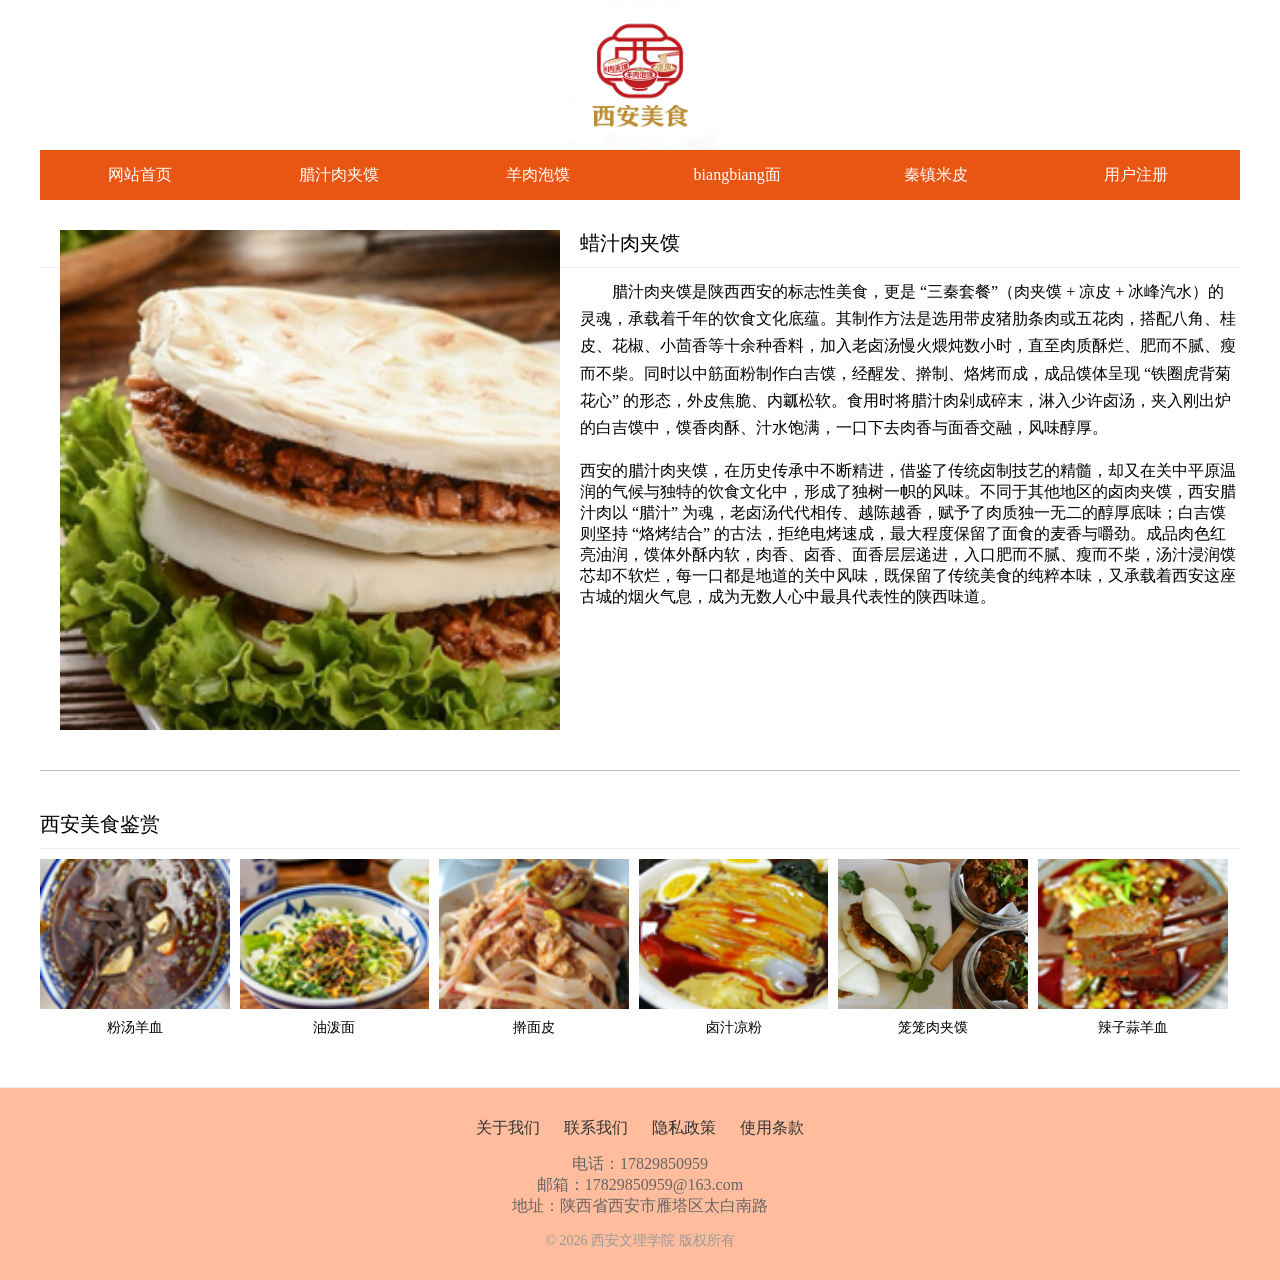
<file: cd1.html>
<!DOCTYPE html>
<html>

<head>
  <meta http-equiv="Content-Type" content="text/html; charset=utf-8" />
  <title>西安特色美食 - 菜单</title>
  <link rel="stylesheet" href="css/index.css">
</head>

<body>
  <div class="head">
    <img src="images/logo.jpg" alt="">
  </div>
  <div class="nav">
    <div class="nav">
        <a href="index.html">网站首页</a >
        <a href="cd1.html">腊汁肉夹馍</a >
        <a href="cd2.html">羊肉泡馍</a >
        <a href="cd3.html">biangbiang面</a >
        <a href="cd4.html">秦镇米皮</a >
        <a href="zc.html">用户注册</a >
        <div class="clear"></div>
      </div>
  </div>
  <div class="content">
    <div class="caidan">
      <img src="images/c1.png" class="fl" alt="">
      <h2>蜡汁肉夹馍</h2>
      <p>
        腊汁肉夹馍是陕西西安的标志性美食，更是 “三秦套餐”（肉夹馍 + 凉皮 + 冰峰汽水）的灵魂，承载着千年的饮食文化底蕴。其制作方法是选用带皮猪肋条肉或五花肉，搭配八角、桂皮、花椒、小茴香等十余种香料，加入老卤汤慢火煨炖数小时，直至肉质酥烂、肥而不腻、瘦而不柴。同时以中筋面粉制作白吉馍，经醒发、擀制、烙烤而成，成品馍体呈现 “铁圈虎背菊花心” 的形态，外皮焦脆、内瓤松软。食用时将腊汁肉剁成碎末，淋入少许卤汤，夹入刚出炉的白吉馍中，馍香肉酥、汁水饱满，一口下去肉香与面香交融，风味醇厚。
      </p >
        西安的腊汁肉夹馍，在历史传承中不断精进，借鉴了传统卤制技艺的精髓，却又在关中平原温润的气候与独特的饮食文化中，形成了独树一帜的风味。不同于其他地区的卤肉夹馍，西安腊汁肉以 “腊汁” 为魂，老卤汤代代相传、越陈越香，赋予了肉质独一无二的醇厚底味；白吉馍则坚持 “烙烤结合” 的古法，拒绝电烤速成，最大程度保留了面食的麦香与嚼劲。成品肉色红亮油润，馍体外酥内软，肉香、卤香、面香层层递进，入口肥而不腻、瘦而不柴，汤汁浸润馍芯却不软烂，每一口都是地道的关中风味，既保留了传统美食的纯粹本味，又承载着西安这座古城的烟火气息，成为无数人心中最具代表性的陕西味道。
      </p >
      <div class="clear"></div>
    </div>

    <div class="box2">
        <h2>西安美食鉴赏</h2>
                <div class="ph">
                  <img src="images/b1.png" alt="">
                  <p>粉汤羊血</p>
                </div>
                <div class="ph">
                  <img src="images/b2.png" alt="">
                  <p>油泼面</p>
                </div>
        		<div class="ph">
        		  <img src="images/b3.png" alt="">
        		  <p>擀面皮</p>
        		</div>
                <div class="ph">
                  <img src="images/b4.png" alt="">
                  <p>卤汁凉粉</p>
                </div>
        		<div class="ph">
        		  <img src="images/b5.png" alt="">
        		  <p>笼笼肉夹馍</p>
        		</div>
                <div class="ph">
                  <img src="images/b6.png" alt="">
                  <p>辣子蒜羊血</p>
                </div>
        <div class="clear"></div>
      </div>
    </div>
    
      <footer class="site-footer">
        <div class="footer-container">
          <!-- 辅助导航 -->
          <nav class="footer-nav">
            <a href="#">关于我们</a>
            <a href="#">联系我们</a>
            <a href="#">隐私政策</a>
            <a href="#">使用条款</a>
          </nav>
      
          <!-- 联系方式 -->
          <div class="footer-contact">
            <p>电话：17829850959</p>
            <p>邮箱：17829850959@163.com</p>
            <p>地址：陕西省西安市雁塔区太白南路</p>
          </div>
      
          <!-- 版权-->
          <div class="footer-copyright">
            <p>© 2026 西安文理学院 版权所有</p>
          </div>
        </div>
      </footer>

</body>

</html>
</file>
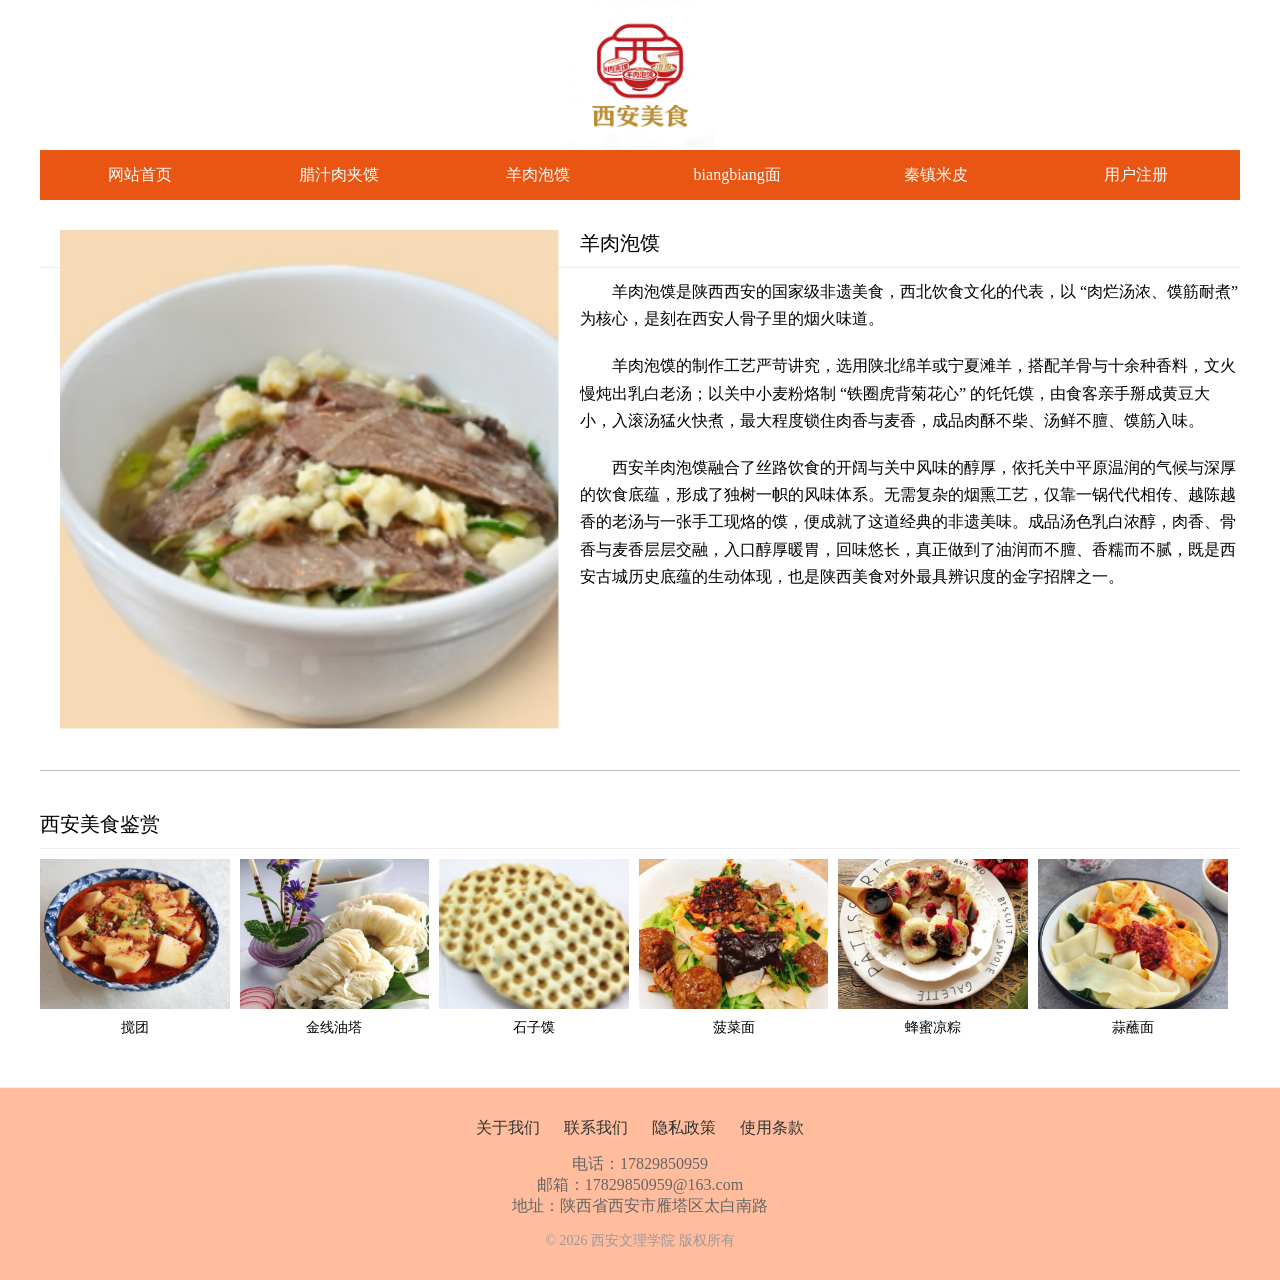
<file: cd2.html>
<!DOCTYPE html>
<html>

<head>
  <meta http-equiv="Content-Type" content="text/html; charset=utf-8" />
  <title>西安特色美食 - 菜单</title>
  <link rel="stylesheet" href="css/index.css">
</head>

<body>
  <div class="head">
    <img src="images/logo.jpg" alt="">
  </div>
  <div class="nav">
    <div class="nav">
        <a href="index.html">网站首页</a >
        <a href="cd1.html">腊汁肉夹馍</a >
        <a href="cd2.html">羊肉泡馍</a >
        <a href="cd3.html">biangbiang面</a >
        <a href="cd4.html">秦镇米皮</a >
        <a href="zc.html">用户注册</a >
        <div class="clear"></div>
      </div>
  </div>
  <div class="content">
    <div class="caidan">
      <img src="images/c2.png" class="fl" alt="">
      <h2>羊肉泡馍</h2>
            <p>
              羊肉泡馍是陕西西安的国家级非遗美食，西北饮食文化的代表，以 “肉烂汤浓、馍筋耐煮” 为核心，是刻在西安人骨子里的烟火味道。
            </p >
            <p>
              羊肉泡馍的制作工艺严苛讲究，选用陕北绵羊或宁夏滩羊，搭配羊骨与十余种香料，文火慢炖出乳白老汤；以关中小麦粉烙制 “铁圈虎背菊花心” 的饦饦馍，由食客亲手掰成黄豆大小，入滚汤猛火快煮，最大程度锁住肉香与麦香，成品肉酥不柴、汤鲜不膻、馍筋入味。
            </p >
            <p>
              西安羊肉泡馍融合了丝路饮食的开阔与关中风味的醇厚，依托关中平原温润的气候与深厚的饮食底蕴，形成了独树一帜的风味体系。无需复杂的烟熏工艺，仅靠一锅代代相传、越陈越香的老汤与一张手工现烙的馍，便成就了这道经典的非遗美味。成品汤色乳白浓醇，肉香、骨香与麦香层层交融，入口醇厚暖胃，回味悠长，真正做到了油润而不膻、香糯而不腻，既是西安古城历史底蕴的生动体现，也是陕西美食对外最具辨识度的金字招牌之一。
            </p >
      <div class="clear"></div>
    </div>

    <div class="box2">
        <h2>西安美食鉴赏</h2>
                <div class="ph">
                  <img src="images/b7.png" alt="">
                  <p>搅团</p>
                </div>
                <div class="ph">
                  <img src="images/b8.png" alt="">
                  <p>金线油塔</p>
                </div>
        		<div class="ph">
        		  <img src="images/b9.png" alt="">
        		  <p>石子馍</p>
        		</div>
                <div class="ph">
                  <img src="images/b10.png"alt="">
                  <p>菠菜面</p>
                </div>
        		<div class="ph">
        		  <img src="images/b11.png" alt="">
        		  <p>蜂蜜凉粽</p>
        		</div>
                <div class="ph">
                  <img src="images/b12.png" alt="">
                  <p>蒜蘸面</p>
                </div>
        <div class="clear"></div>
      </div>
    </div>
    
       <footer class="site-footer">
          <div class="footer-container">
            <!-- 辅助导航 -->
            <nav class="footer-nav">
              <a href="#">关于我们</a>
              <a href="#">联系我们</a>
              <a href="#">隐私政策</a>
              <a href="#">使用条款</a>
            </nav>
        
            <!-- 联系方式 -->
            <div class="footer-contact">
              <p>电话：17829850959</p>
              <p>邮箱：17829850959@163.com</p>
              <p>地址：陕西省西安市雁塔区太白南路</p>
            </div>
        
            <!-- 版权-->
            <div class="footer-copyright">
              <p>© 2026 西安文理学院 版权所有</p>
            </div>
          </div>
        </footer>

</body>

</html>
</file>
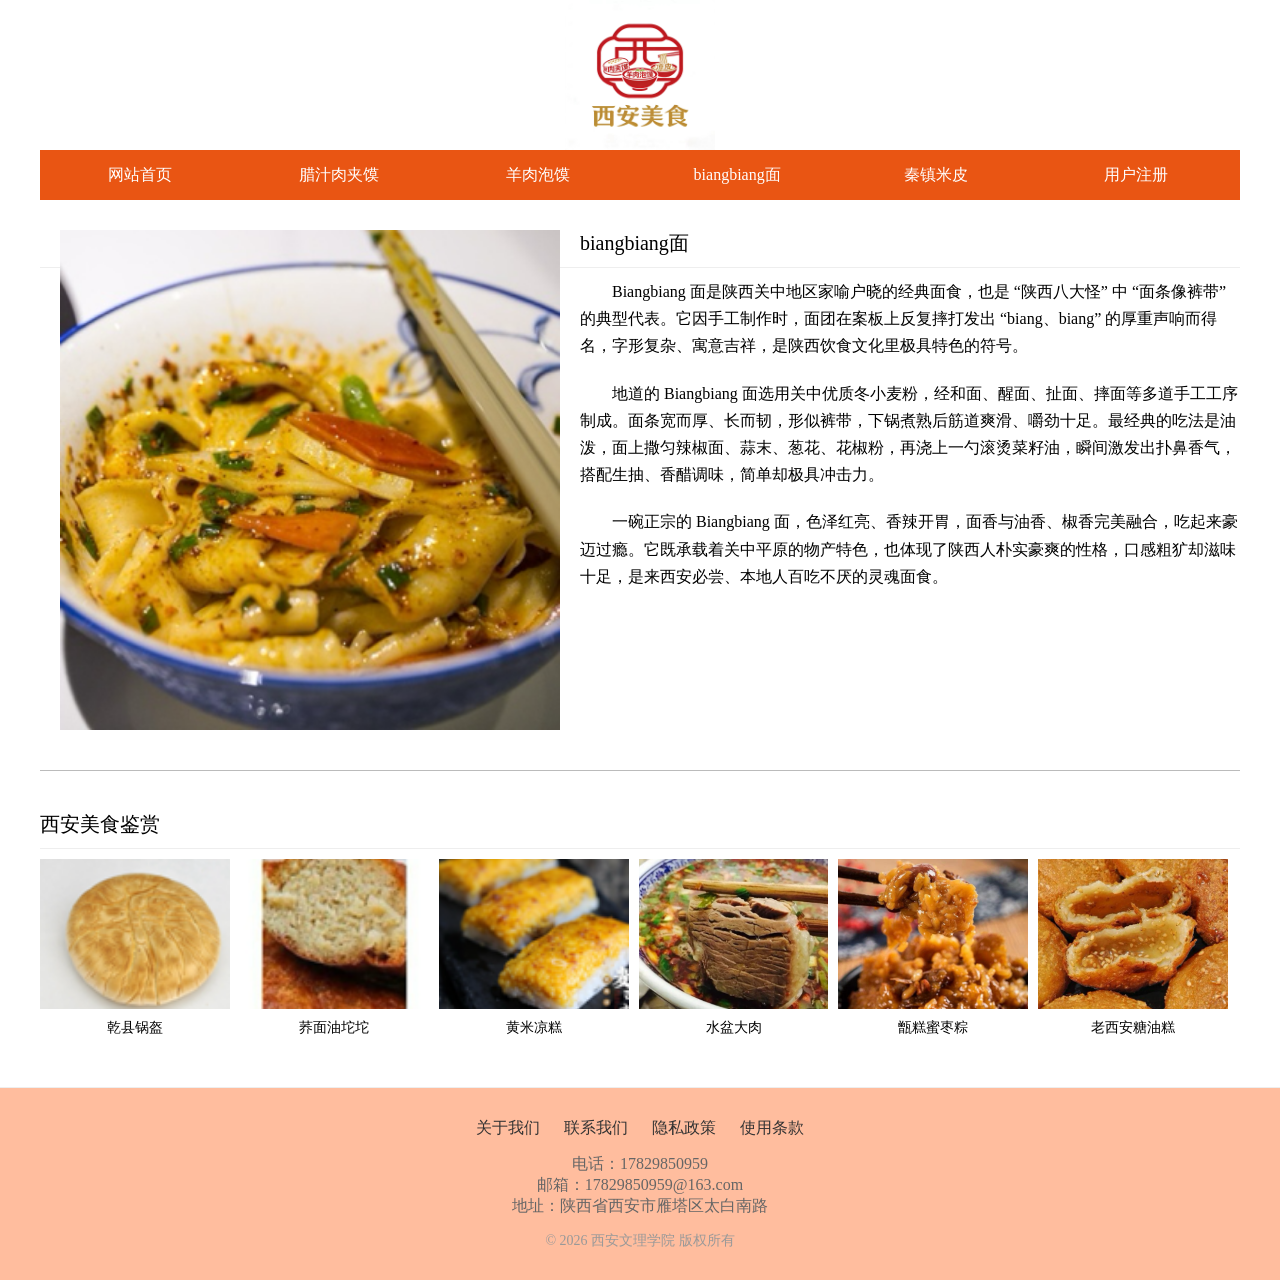
<file: cd3.html>
<!DOCTYPE html>
<html>

<head>
  <meta http-equiv="Content-Type" content="text/html; charset=utf-8" />
  <title>西安特色美食 - 菜单</title>
  <link rel="stylesheet" href="css/index.css">
</head>

<body>
  <div class="head">
    <img src="images/logo.jpg" alt="">
  </div>
  <div class="nav">
    <div class="nav">
        <a href="index.html">网站首页</a >
        <a href="cd1.html">腊汁肉夹馍</a >
        <a href="cd2.html">羊肉泡馍</a >
        <a href="cd3.html">biangbiang面</a >
        <a href="cd4.html">秦镇米皮</a >
        <a href="zc.html">用户注册</a >
        <div class="clear"></div>
      </div>
  </div>
  <div class="content">
    <div class="caidan">
      <img src="images/c3.png" class="fl" alt="">
      <h2>biangbiang面</h2>
            <p>
              Biangbiang 面是陕西关中地区家喻户晓的经典面食，也是 “陕西八大怪” 中 “面条像裤带” 的典型代表。它因手工制作时，面团在案板上反复摔打发出 “biang、biang” 的厚重声响而得名，字形复杂、寓意吉祥，是陕西饮食文化里极具特色的符号。
            </p >
            <p>
              地道的 Biangbiang 面选用关中优质冬小麦粉，经和面、醒面、扯面、摔面等多道手工工序制成。面条宽而厚、长而韧，形似裤带，下锅煮熟后筋道爽滑、嚼劲十足。最经典的吃法是油泼，面上撒匀辣椒面、蒜末、葱花、花椒粉，再浇上一勺滚烫菜籽油，瞬间激发出扑鼻香气，搭配生抽、香醋调味，简单却极具冲击力。
            </p >
            <p>
              一碗正宗的 Biangbiang 面，色泽红亮、香辣开胃，面香与油香、椒香完美融合，吃起来豪迈过瘾。它既承载着关中平原的物产特色，也体现了陕西人朴实豪爽的性格，口感粗犷却滋味十足，是来西安必尝、本地人百吃不厌的灵魂面食。
            </p >
      <div class="clear"></div>
    </div>

    <div class="box2">
        <h2>西安美食鉴赏</h2>
                <div class="ph">
                  <img src="images/b14.png" alt="">
                  <p>乾县锅盔</p>
                </div>
                <div class="ph">
                  <img src="images/b13.png"alt="">
                  <p>荞面油坨坨</p>
                </div>
        		<div class="ph">
        		  <img src="images/b15.png "alt="">
        		  <p>黄米凉糕</p>
        		</div>
                <div class="ph">
                  <img src="images/b16.png" alt="">
                  <p>水盆大肉</p>
                </div>
        		<div class="ph">
        		  <img src="images/b18.png" alt="">
        		  <p>甑糕蜜枣粽</p>
        		</div>
                <div class="ph">
                  <img src="images/b19.png" alt="">
                  <p>老西安糖油糕</p>
                </div>
        <div class="clear"></div>
      </div>
    </div>
    
      <footer class="site-footer">
         <div class="footer-container">
           <!-- 辅助导航 -->
           <nav class="footer-nav">
             <a href="#">关于我们</a>
             <a href="#">联系我们</a>
             <a href="#">隐私政策</a>
             <a href="#">使用条款</a>
           </nav>
       
           <!-- 联系方式 -->
           <div class="footer-contact">
             <p>电话：17829850959</p>
             <p>邮箱：17829850959@163.com</p>
             <p>地址：陕西省西安市雁塔区太白南路</p>
           </div>
       
           <!-- 版权-->
           <div class="footer-copyright">
             <p>© 2026 西安文理学院 版权所有</p>
           </div>
         </div>
       </footer>

</body>

</html>
</file>
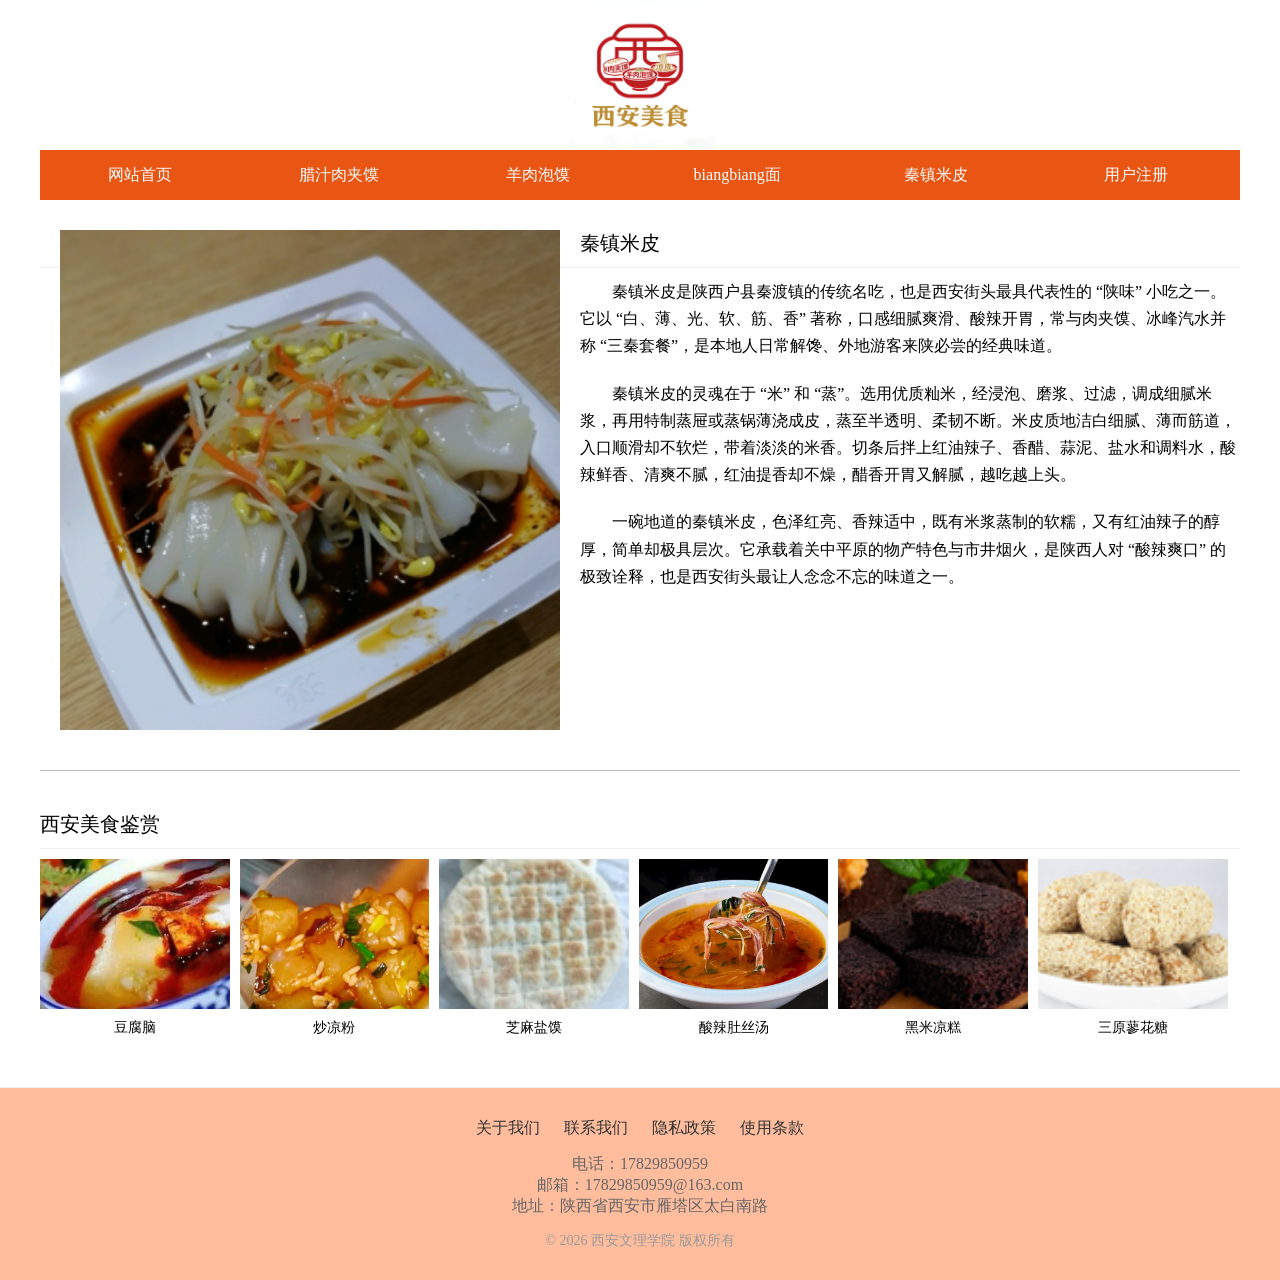
<file: cd4.html>
<!DOCTYPE html>
<html>

<head>
  <meta http-equiv="Content-Type" content="text/html; charset=utf-8" />
  <title>西安特色美食 - 菜单</title>
  <link rel="stylesheet" href="css/index.css">
</head>

<body>
  <div class="head">
    <img src="images/logo.jpg" alt="">
  </div>
  <div class="nav">
    <div class="nav">
        <a href="index.html">网站首页</a >
        <a href="cd1.html">腊汁肉夹馍</a >
        <a href="cd2.html">羊肉泡馍</a >
        <a href="cd3.html">biangbiang面</a >
        <a href="cd4.html">秦镇米皮</a >
        <a href="zc.html">用户注册</a >
        <div class="clear"></div>
      </div>
  </div>
  <div class="content">
    <div class="caidan">
      <img src="images/c4.png" class="fl" alt="">
      <h2>秦镇米皮</h2>
            <p>
              秦镇米皮是陕西户县秦渡镇的传统名吃，也是西安街头最具代表性的 “陕味” 小吃之一。它以 “白、薄、光、软、筋、香” 著称，口感细腻爽滑、酸辣开胃，常与肉夹馍、冰峰汽水并称 “三秦套餐”，是本地人日常解馋、外地游客来陕必尝的经典味道。
            </p >
      	  <p>
      		秦镇米皮的灵魂在于 “米” 和 “蒸”。选用优质籼米，经浸泡、磨浆、过滤，调成细腻米浆，再用特制蒸屉或蒸锅薄浇成皮，蒸至半透明、柔韧不断。米皮质地洁白细腻、薄而筋道，入口顺滑却不软烂，带着淡淡的米香。切条后拌上红油辣子、香醋、蒜泥、盐水和调料水，酸辣鲜香、清爽不腻，红油提香却不燥，醋香开胃又解腻，越吃越上头。
      	  </p >
      	  <p>
      		  一碗地道的秦镇米皮，色泽红亮、香辣适中，既有米浆蒸制的软糯，又有红油辣子的醇厚，简单却极具层次。它承载着关中平原的物产特色与市井烟火，是陕西人对 “酸辣爽口” 的极致诠释，也是西安街头最让人念念不忘的味道之一。
      	  </p >
      <div class="clear"></div>
    </div>

    <div class="box2">
        <h2>西安美食鉴赏</h2>
                <div class="ph">
                  <img src="images/b20.png" alt="">
                  <p>豆腐脑</p>
                </div>
                <div class="ph">
                  <img src="images/b21.png" alt="">
                  <p>炒凉粉</p>
                </div>
        		<div class="ph">
        		  <img src="images/b22.png" alt="">
        		  <p>芝麻盐馍</p>
        		</div>
                <div class="ph">
                  <img src="images/b23.png" alt="">
                  <p>酸辣肚丝汤</p>
                </div>
        		<div class="ph">
        		  <img src="images/b24.png" alt="">
        		  <p>黑米凉糕</p>
        		</div>
                <div class="ph">
                  <img src="images/b17.png" alt="">
                  <p>三原蓼花糖</p>
                </div>
        <div class="clear"></div>
      </div>
    </div>
    
       <footer class="site-footer">
          <div class="footer-container">
            <!-- 辅助导航 -->
            <nav class="footer-nav">
              <a href="#">关于我们</a>
              <a href="#">联系我们</a>
              <a href="#">隐私政策</a>
              <a href="#">使用条款</a>
            </nav>
        
            <!-- 联系方式 -->
            <div class="footer-contact">
              <p>电话：17829850959</p>
              <p>邮箱：17829850959@163.com</p>
              <p>地址：陕西省西安市雁塔区太白南路</p>
            </div>
        
            <!-- 版权-->
            <div class="footer-copyright">
              <p>© 2026 西安文理学院 版权所有</p>
            </div>
          </div>
        </footer>

</body>

</html>
</file>
<file: css/index.css>
* {
  margin: 0;
  padding: 0;
  list-style: none;
  box-sizing: border-box;
}
body {
  background: #fff;
  font-family: "微软雅黑";
}
a {
  text-decoration: none;
  color: #000;
}
.fl {
  float: left;
}
.fr {
  float: right;
}
.clear {
  clear: both;
}
img {
  border: 0;
  vertical-align: top;
}
.main {
  width: 1200px;
  height: 100%;
  position: relative;
  margin: 0 auto;
  border: 1px solid red;
}
.head {
  width: 1200px;
  margin: 0 auto;
  text-align: center;
  background: #fff;
}
.head img {
  height: 150px;
}
.nav {
  width: 1200px;
  margin: 0 auto;
  background: #e95513;
}
.nav a {
  display: block;
  width: 16.6%;
  height: 50px;
  line-height: 50px;
  text-align: center;
  float: left;
  color: #fff;
}
.nav a:hover {
  background: #ffbd9e;
  color: #333;
}
.search{
    float:right;
    margin-right:90px;
}
.search input{
    height:30px;
    line-height:30px;
    padding:0 8px;
    border:1px solid #ccc;
    border-radius:3px;
}
.search button{
    height:30px;
    padding:0 10px;
    background:#c0392b;
    color:#fff;
    border:none;
    cursor:pointer;
    border-radius:3px;
}
.banner {
  width: 1200px;
  margin: 0 auto;
  height: 400px;
  background: url(../images/banner.jpg) center no-repeat;
}
.banner img {
  width: 100%;
}
.content {
  width: 1200px;
  margin: 30px auto;
}
.content .box1 {
  margin-bottom: 40px;
  border-bottom: 1px solid #bbb;
}
.content .fl {
  width: 300px;
}
.content .fl img {
  width: 100%;
  height: 180px;
  margin-bottom: 10px;
}
.content .fl p {
  font-size: 14px;
  line-height: 1.7;
  text-indent: 2em;
}
.content .fr {
  width: 300px;
}
.content .fr img {
  width: 100%;
  height: 180px;
  margin-bottom: 10px;
}
.content .fr p {
  font-size: 14px;
  line-height: 1.7;
  text-indent: 2em;
}
.content .mid {
  width: 580px;
  float: left;
  margin-left: 20px;
}
.content .mid .ph {
  width: 30%;
  margin-right: 10px;
  margin-bottom: 20px;
  text-align: center;
  float: left;
}
.content .mid .ph img {
  width: 100%;
  height: 150px;
  object-fit: cover;
  margin-bottom: 10px;
}
.content .mid .ph p {
  font-size: 14px;
}
.content .box2 img {
  width: 16.3%;
}
.content .box2 .ph {
  width: 15.8%;
  margin-right: 10px;
  margin-bottom: 20px;
  text-align: center;
  float: left;
}
.content .box2 .ph img {
  width: 100%;
  height: 150px;
  object-fit: cover;
  margin-bottom: 10px;
}
.content .box2 .ph p {
  font-size: 14px;
}
.content .caidan {
  margin-bottom: 40px;
  padding-bottom: 20px;
  border-bottom: 1px solid #bbb;
}
.content .caidan p {
  font-size: 16px;
  font-family: "楷体";
  margin-bottom: 20px;
  line-height: 1.7;
  text-indent: 2em;
}
.content .caidan img {
  width: 500px;
  margin: 20px;
  margin-top: 0;
}
.content .ms {
  width: 500px;
  float: left;
}
.content .zc {
  width: 500px;
  float: left;
  margin-left: 50px;
}
.content .zc p {
  font-weight: 600;
  margin-bottom: 10px;
}
.content .zc .ipt {
  width: 100%;
  height: 30px;
  line-height: 30px;
}
.content .zc select {
  width: 100%;
  height: 30px;
  line-height: 30px;
  margin-bottom: 20px;
}
.content .zc input {
  margin-bottom: 20px;
}
.content .zc textarea {
  width: 100%;
  margin-bottom: 20px;
}
h2 {
  font-size: 20px;
  font-weight: normal;
  padding-bottom: 10px;
  margin-bottom: 10px;
  border-bottom: 1px solid #eee;
}
.site-footer {
  background: #ffbd9e;
  padding: 30px 0;
  text-align: center;
  border-top: 1px solid #eee;
}
.footer-nav a {
  margin: 0 10px;
  color: #333;
  text-decoration: none;
}
.footer-contact {
  margin: 15px 0;
  color: #666;
}
.footer-copyright {
  color: #999;
  font-size: 14px;
}
</file>
